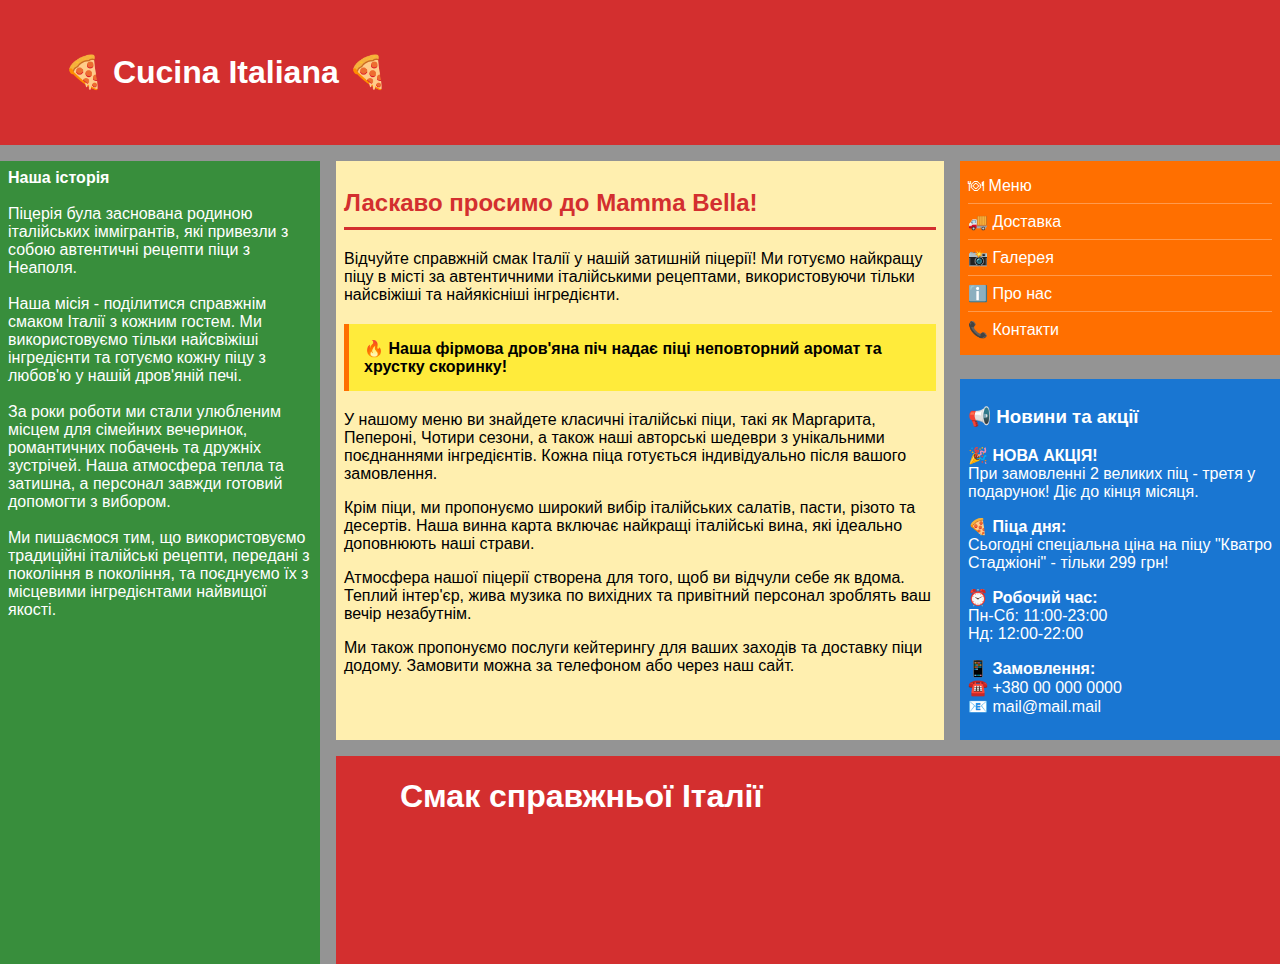
<file: 3/index.html>
<!DOCTYPE html>
<html lang="en">
<head>
    <meta charset="UTF-8">
    <meta name="viewport" content="width=device-width, initial-scale=1.0">
    <title>Document</title>
    <link rel="stylesheet" href="style.css">
</head>
<body>
    <div class="container">
        <header>
            <h1><a href="index.html" class="title">🍕 Cucina Italiana 🍕</a></h1>
        </header>

        <div class="left">
            <strong>Наша історія</strong>
            <br><br>
            Піцерія була заснована родиною італійських іммігрантів, які привезли з собою автентичні рецепти піци з Неаполя.
            <br><br>
            Наша місія - поділитися справжнім смаком Італії з кожним гостем. Ми використовуємо тільки найсвіжіші інгредієнти та готуємо кожну піцу з любов'ю у нашій дров'яній печі.
            <br><br>
            За роки роботи ми стали улюбленим місцем для сімейних вечеринок, романтичних побачень та дружніх зустрічей. Наша атмосфера тепла та затишна, а персонал завжди готовий допомогти з вибором.
            <br><br>
            Ми пишаємося тим, що використовуємо традиційні італійські рецепти, передані з покоління в покоління, та поєднуємо їх з місцевими інгредієнтами найвищої якості.
        </div>

        <div class="center">
            <h2>Ласкаво просимо до Mamma Bella!</h2>
            
            <p>Відчуйте справжній смак Італії у нашій затишній піцерії! Ми готуємо найкращу піцу в місті за автентичними італійськими рецептами, використовуючи тільки найсвіжіші та найякісніші інгредієнти.</p>
            
            <div class="highlight">
                🔥 Наша фірмова дров'яна піч надає піці неповторний аромат та хрустку скоринку!
            </div>
            
            <p>У нашому меню ви знайдете класичні італійські піци, такі як Маргарита, Пепероні, Чотири сезони, а також наші авторські шедеври з унікальними поєднаннями інгредієнтів. Кожна піца готується індивідуально після вашого замовлення.</p>
            
            <p>Крім піци, ми пропонуємо широкий вибір італійських салатів, пасти, різото та десертів. Наша винна карта включає найкращі італійські вина, які ідеально доповнюють наші страви.</p>
            
            <p>Атмосфера нашої піцерії створена для того, щоб ви відчули себе як вдома. Теплий інтер'єр, жива музика по вихідних та привітний персонал зроблять ваш вечір незабутнім.</p>
            
            <p>Ми також пропонуємо послуги кейтерингу для ваших заходів та доставку піци додому. Замовити можна за телефоном або через наш сайт.</p>
        </div>

        <div class="right">
            <div class="first">
                <a href="menu.html">🍽 Меню</a>
                <a href="delivery.html">🚚 Доставка</a>
                <a href="gallery.html">📸 Галерея</a>
                <a href="about.html">ℹ️ Про нас</a>
                <a href="contact.html">📞 Контакти</a>
            </div>
            <div class="second">
                <h3>📢 Новини та акції</h3>
                <p><strong>🎉 НОВА АКЦІЯ!</strong><br>
                При замовленні 2 великих піц - третя у подарунок! Діє до кінця місяця.</p>
                
                <p><strong>🍕 Піца дня:</strong><br>
                Сьогодні спеціальна ціна на піцу "Кватро Стаджіоні" - тільки 299 грн!</p>
                
                <p><strong>⏰ Робочий час:</strong><br>
                Пн-Сб: 11:00-23:00<br>
                Нд: 12:00-22:00</p>
                
                <p><strong>📱 Замовлення:</strong><br>
                ☎️ +380 00 000 0000<br>
                📧 mail@mail.mail</p>
            </div>
        </div>    
            
        <footer>
            <h1>Смак справжньої Італії</h1>
        </footer>
    </div>
</body>
</html>
</file>
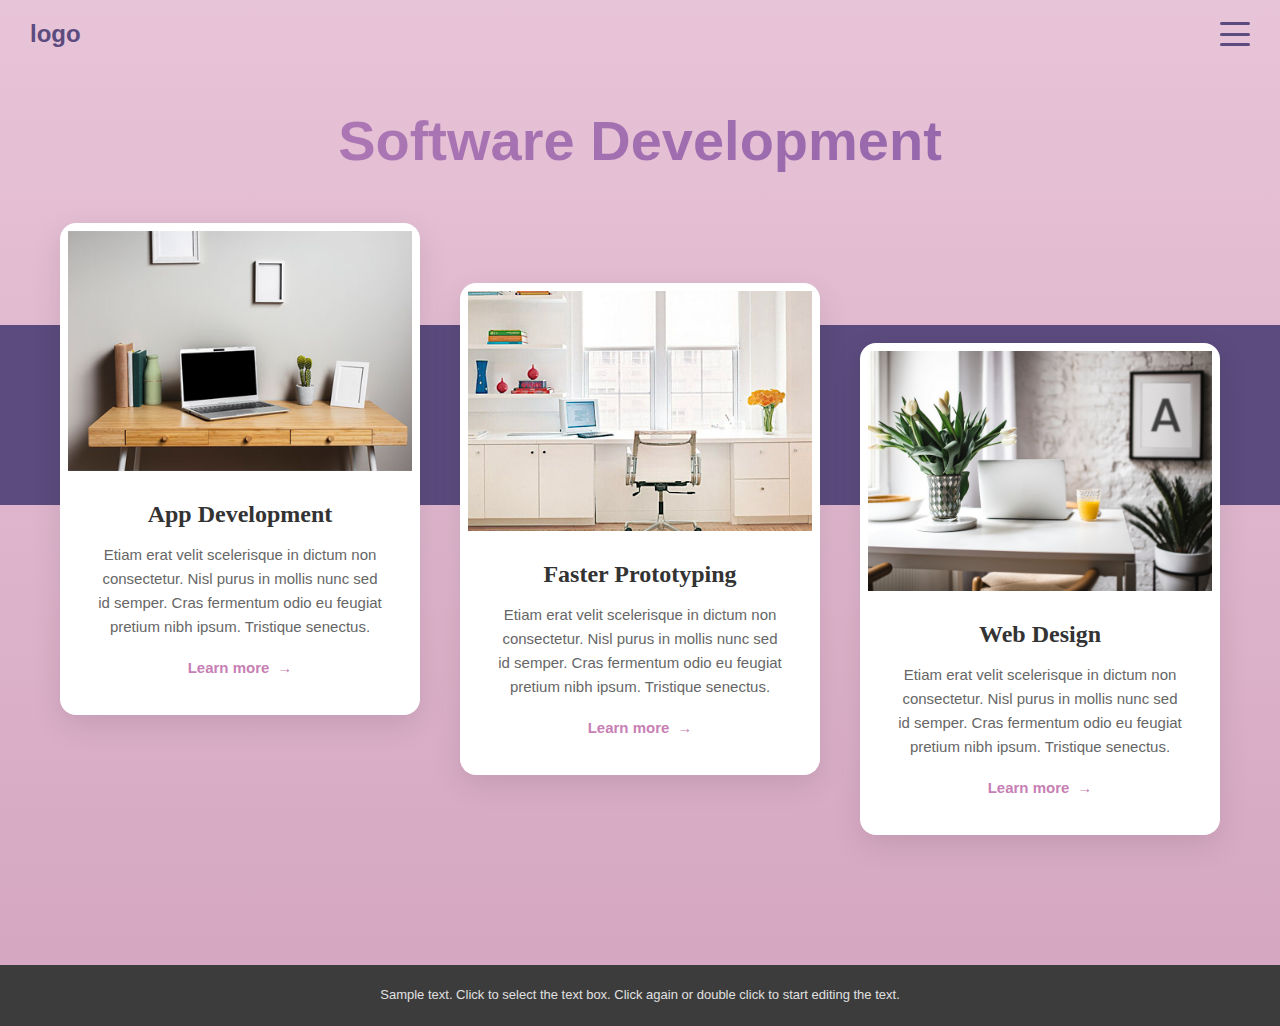
<file: 4/index.html>
<!DOCTYPE html>
<html lang="uk">
<head>
    <meta charset="UTF-8">
    <meta name="viewport" content="width=device-width, initial-scale=1.0">
    <title>Software Development</title>
    <link rel="stylesheet" href="assets/style/style.css">
</head>
<body>
    <header>
        <a href="#" class="logo">logo</a>
        <div class="burger-menu" role="button" aria-label="Menu">
            <span></span>
            <span></span>
            <span></span>
        </div>
    </header>

    <main>
        <section class="hero">
            <h1>Software Development</h1>
        </section>

        <div class="purple-stripe"></div>

        <section class="services">
            <article class="card">
                <div class="card-image app-dev"></div>
                <div class="card-content">
                    <h2 class="card-title">App Development</h2>
                    <p class="card-description">Etiam erat velit scelerisque in dictum non consectetur. Nisl purus in mollis nunc sed id semper. Cras fermentum odio eu feugiat pretium nibh ipsum. Tristique senectus.</p>
                    <a href="#" class="learn-more">Learn more</a>
                </div>
            </article>

            <article class="card">
                <div class="card-image prototyping"></div>
                <div class="card-content">
                    <h2 class="card-title">Faster Prototyping</h2>
                    <p class="card-description">Etiam erat velit scelerisque in dictum non consectetur. Nisl purus in mollis nunc sed id semper. Cras fermentum odio eu feugiat pretium nibh ipsum. Tristique senectus.</p>
                    <a href="#" class="learn-more">Learn more</a>
                </div>
            </article>

            <article class="card">
                <div class="card-image web-design"></div>
                <div class="card-content">
                    <h2 class="card-title">Web Design</h2>
                    <p class="card-description">Etiam erat velit scelerisque in dictum non consectetur. Nisl purus in mollis nunc sed id semper. Cras fermentum odio eu feugiat pretium nibh ipsum. Tristique senectus.</p>
                    <a href="#" class="learn-more">Learn more</a>
                </div>
            </article>
        </section>
    </main>

    <footer>
        Sample text. Click to select the text box. Click again or double click to start editing the text.
    </footer>
</body>
</html>
</file>
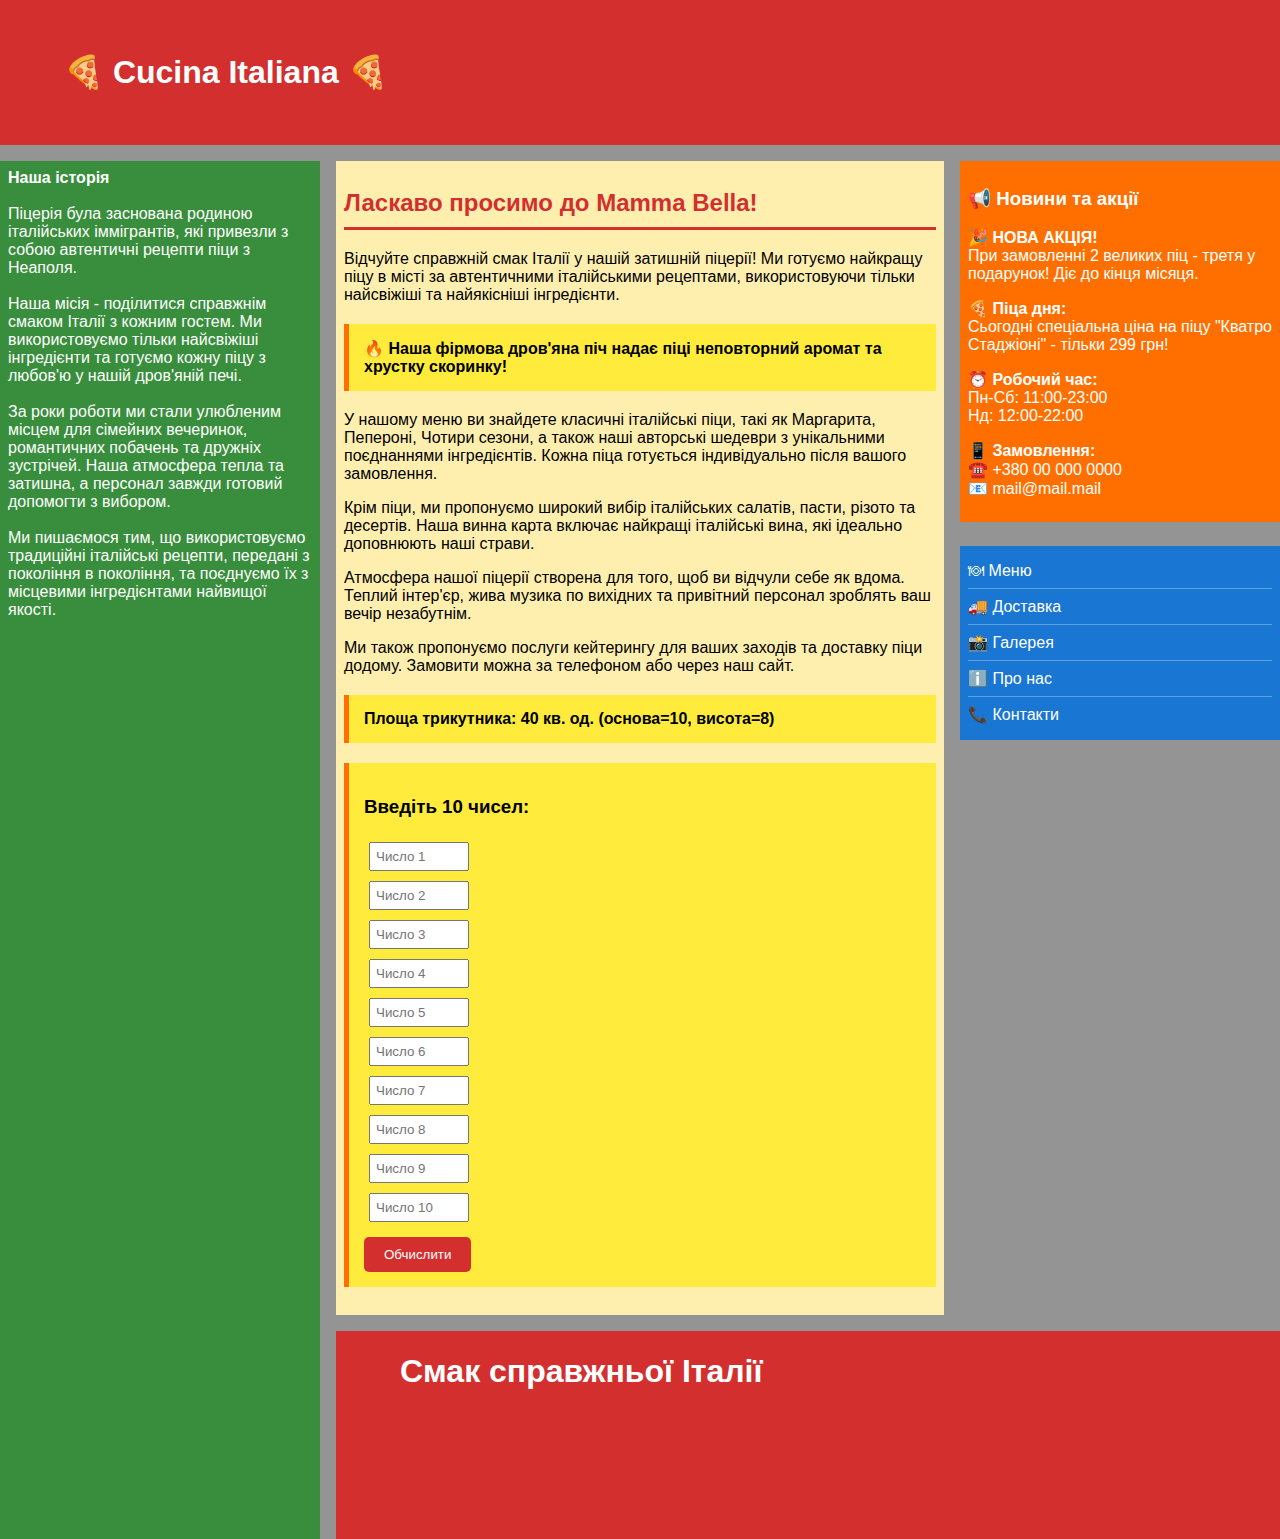
<file: 5/index.html>
<!DOCTYPE html>
<html lang="en">
<head>
    <meta charset="UTF-8">
    <meta name="viewport" content="width=device-width, initial-scale=1.0">
    <title>Document</title>
    <link rel="stylesheet" href="style.css">
</head>
<body>
    <div class="container">
        <header>
            <h1><a href="index.html" class="title">🍕 Cucina Italiana 🍕</a></h1>
        </header>

        <div class="left">
            <strong>Наша історія</strong>
            <br><br>
            Піцерія була заснована родиною італійських іммігрантів, які привезли з собою автентичні рецепти піци з Неаполя.
            <br><br>
            Наша місія - поділитися справжнім смаком Італії з кожним гостем. Ми використовуємо тільки найсвіжіші інгредієнти та готуємо кожну піцу з любов'ю у нашій дров'яній печі.
            <br><br>
            За роки роботи ми стали улюбленим місцем для сімейних вечеринок, романтичних побачень та дружніх зустрічей. Наша атмосфера тепла та затишна, а персонал завжди готовий допомогти з вибором.
            <br><br>
            Ми пишаємося тим, що використовуємо традиційні італійські рецепти, передані з покоління в покоління, та поєднуємо їх з місцевими інгредієнтами найвищої якості.
        </div>

        <div class="center">
            <h2>Ласкаво просимо до Mamma Bella!</h2>
            
            <p>Відчуйте справжній смак Італії у нашій затишній піцерії! Ми готуємо найкращу піцу в місті за автентичними італійськими рецептами, використовуючи тільки найсвіжіші та найякісніші інгредієнти.</p>
            
            <div class="highlight">
                🔥 Наша фірмова дров'яна піч надає піці неповторний аромат та хрустку скоринку!
            </div>
            
            <p>У нашому меню ви знайдете класичні італійські піци, такі як Маргарита, Пепероні, Чотири сезони, а також наші авторські шедеври з унікальними поєднаннями інгредієнтів. Кожна піца готується індивідуально після вашого замовлення.</p>
            
            <p>Крім піци, ми пропонуємо широкий вибір італійських салатів, пасти, різото та десертів. Наша винна карта включає найкращі італійські вина, які ідеально доповнюють наші страви.</p>
            
            <p>Атмосфера нашої піцерії створена для того, щоб ви відчули себе як вдома. Теплий інтер'єр, жива музика по вихідних та привітний персонал зроблять ваш вечір незабутнім.</p>
            
            <p>Ми також пропонуємо послуги кейтерингу для ваших заходів та доставку піци додому. Замовити можна за телефоном або через наш сайт.</p>
        </div>

        <div class="right">
            <div class="first">
                <a href="menu.html">🍽 Меню</a>
                <a href="delivery.html">🚚 Доставка</a>
                <a href="gallery.html">📸 Галерея</a>
                <a href="about.html">ℹ️ Про нас</a>
                <a href="contact.html">📞 Контакти</a>
            </div>
            <div class="second">
                <h3>📢 Новини та акції</h3>
                <p><strong>🎉 НОВА АКЦІЯ!</strong><br>
                При замовленні 2 великих піц - третя у подарунок! Діє до кінця місяця.</p>
                
                <p><strong>🍕 Піца дня:</strong><br>
                Сьогодні спеціальна ціна на піцу "Кватро Стаджіоні" - тільки 299 грн!</p>
                
                <p><strong>⏰ Робочий час:</strong><br>
                Пн-Сб: 11:00-23:00<br>
                Нд: 12:00-22:00</p>
                
                <p><strong>📱 Замовлення:</strong><br>
                ☎️ +380 00 000 0000<br>
                📧 mail@mail.mail</p>
            </div>
        </div>    
            
        <footer>
            <h1>Смак справжньої Італії</h1>
        </footer>
    </div>
    
    <script src="script.js"></script>
</body>
</html>
</file>
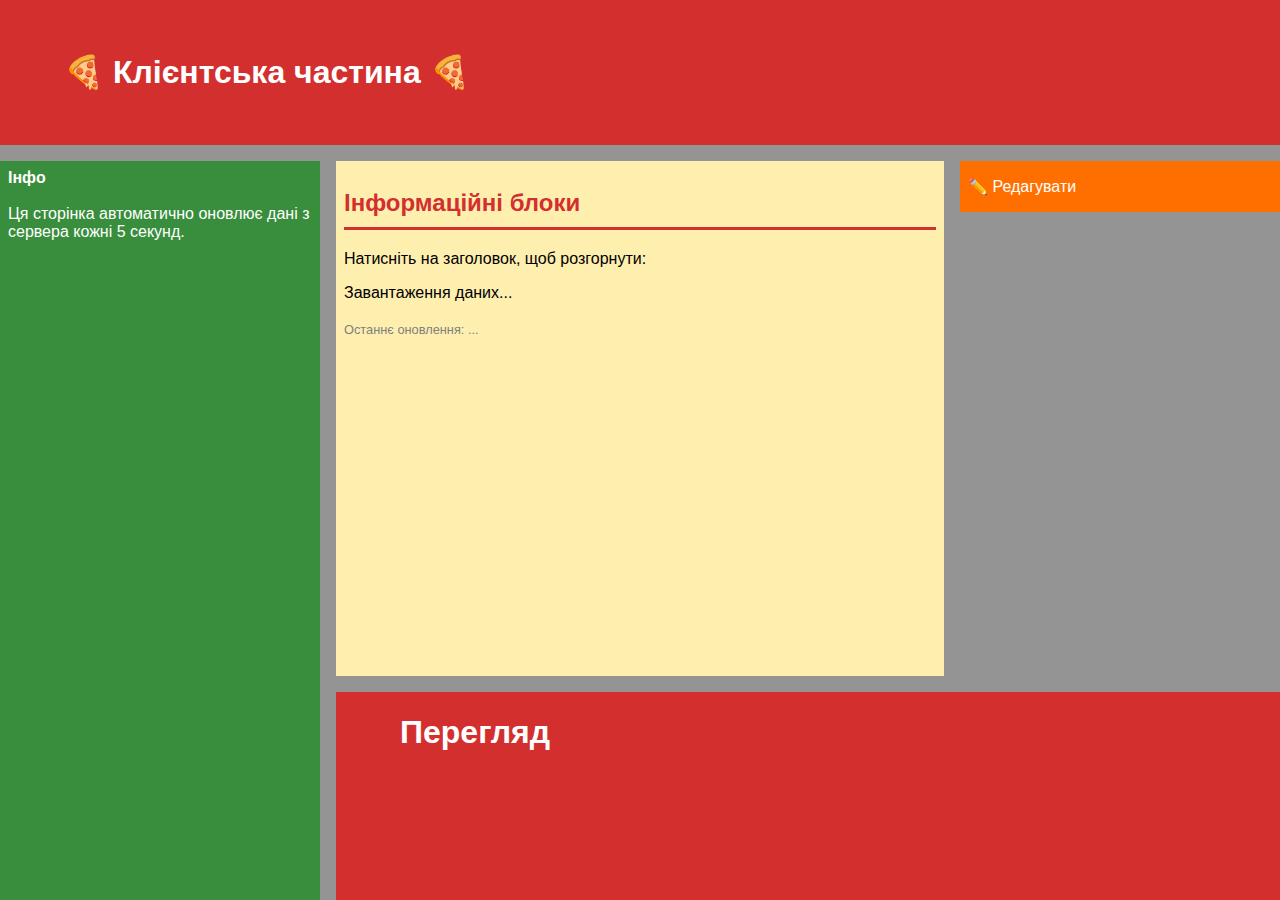
<file: 6/index.html>
<!DOCTYPE html>
<html lang="uk">
<head>
    <meta charset="UTF-8">
    <meta name="viewport" content="width=device-width, initial-scale=1.0">
    <title>Перегляд Collapse</title>
    <link rel="stylesheet" href="style.css">
</head>
<body>
    <div class="container">
        <header>
            <h1><a href="index.html" class="title">🍕 Клієнтська частина 🍕</a></h1>
        </header>

        <div class="left">
            <strong>Інфо</strong><br><br>
            Ця сторінка автоматично оновлює дані з сервера кожні 5 секунд.
        </div>

        <div class="center">
            <h2>Інформаційні блоки</h2>
            <p>Натисніть на заголовок, щоб розгорнути:</p>
            
            <div id="collapse-root" class="collapse-container">
                Завантаження даних...
            </div>
            
            <p style="font-size: 0.8em; color: gray; margin-top: 20px;">Останнє оновлення: <span id="last-update">...</span></p>
        </div>

        <div class="right">
            <div class="first">
                <a href="admin.html">✏️ Редагувати</a>
            </div>
        </div>    
            
        <footer>
            <h1>Перегляд</h1>
        </footer>
    </div>

    <script>
        let previousData = null;

        async function loadData() {
            try {
                const response = await fetch('api.php?t=' + new Date().getTime());
                const data = await response.json();

                if (JSON.stringify(data) !== JSON.stringify(previousData)) {
                    renderCollapse(data);
                    previousData = data;
                    
                    const time = new Date().toLocaleTimeString();
                    document.getElementById('last-update').innerText = time;
                }
            } catch (error) {
                console.error('Error loading data:', error);
            }
        }

        function renderCollapse(items) {
            const root = document.getElementById('collapse-root');
            root.innerHTML = '';

            if (items.length === 0) {
                root.innerHTML = '<p>Немає даних для відображення.</p>';
                return;
            }

            items.forEach((item, index) => {
                const itemDiv = document.createElement('div');
                itemDiv.className = 'collapse-item';

                const header = document.createElement('div');
                header.className = 'collapse-header';
                header.innerText = item.title;
                
                const content = document.createElement('div');
                content.className = 'collapse-content';
                content.innerHTML = `<p>${item.content}</p>`;

                header.addEventListener('click', () => {
                    itemDiv.classList.toggle('active');
                });

                itemDiv.appendChild(header);
                itemDiv.appendChild(content);
                root.appendChild(itemDiv);
            });
        }

        loadData();

        setInterval(loadData, 5000);
    </script>
</body>
</html>
</file>
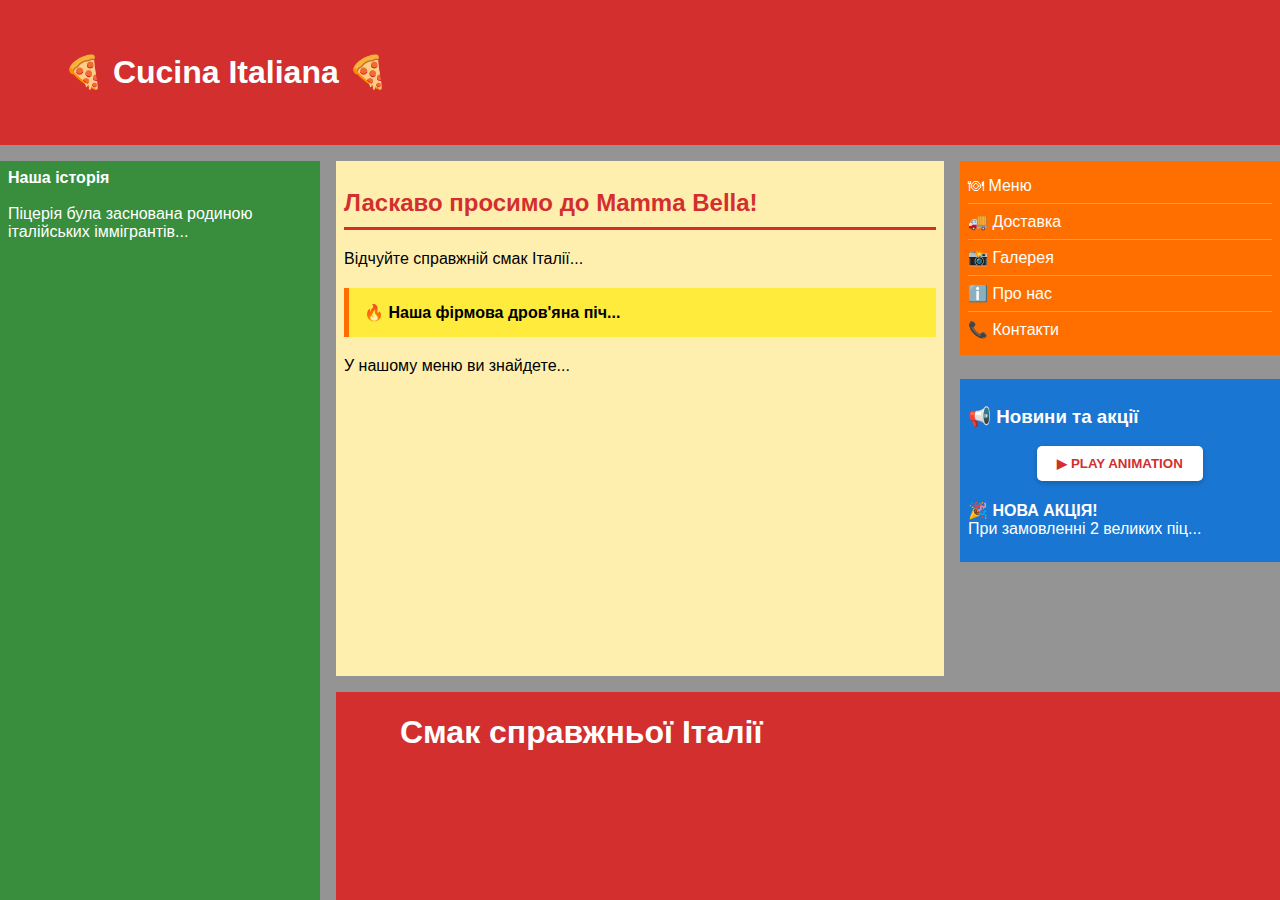
<file: 7/index.html>
<!DOCTYPE html>
<html lang="uk">
<head>
    <meta charset="UTF-8">
    <meta name="viewport" content="width=device-width, initial-scale=1.0">
    <title>Lab 7</title>
    <link rel="stylesheet" href="style.css">
</head>
<body>
    <div class="container">
        <header>
            <h1><a href="index.html" class="title">🍕 Cucina Italiana 🍕</a></h1>
        </header>

        <div class="left">
            <strong>Наша історія</strong>
            <br><br>
            Піцерія була заснована родиною італійських іммігрантів...
            </div>

        <div class="center">
            <h2>Ласкаво просимо до Mamma Bella!</h2>
            <p>Відчуйте справжній смак Італії...</p>
            <div class="highlight">
                🔥 Наша фірмова дров'яна піч...
            </div>
            <p>У нашому меню ви знайдете...</p>
        </div>

        <div class="right">
            <div class="first">
                <a href="menu.html">🍽 Меню</a>
                <a href="delivery.html">🚚 Доставка</a>
                <a href="gallery.html">📸 Галерея</a>
                <a href="about.html">ℹ️ Про нас</a>
                <a href="contact.html">📞 Контакти</a>
            </div>
            <div class="second" id="block3">
                <h3>📢 Новини та акції</h3>
                
                <div style="text-align: center; margin-bottom: 20px;">
                    <button id="playBtn" class="action-btn">▶ PLAY ANIMATION</button>
                </div>

                <div id="logsTableContainer"></div>

                <p><strong>🎉 НОВА АКЦІЯ!</strong><br>
                При замовленні 2 великих піц...</p>
            </div>
        </div>    
            
        <footer>
            <h1>Смак справжньої Італії</h1>
        </footer>
    </div>

    <div id="work" class="work-overlay" style="display: none;">
        <div id="anim" class="anim-box">
            </div>
        
        <div id="controls" class="controls-box">
            <div class="controls-left">
                <strong>Log:</strong>
                <div id="liveLog">Очікування старту...</div>
            </div>
            <div class="controls-right">
                <button id="controlBtn" class="action-btn">START</button>
                <button id="closeBtn" class="action-btn close-btn">CLOSE</button>
            </div>
        </div>
    </div>

    <script src="script.js"></script>
</body>
</html>
</file>
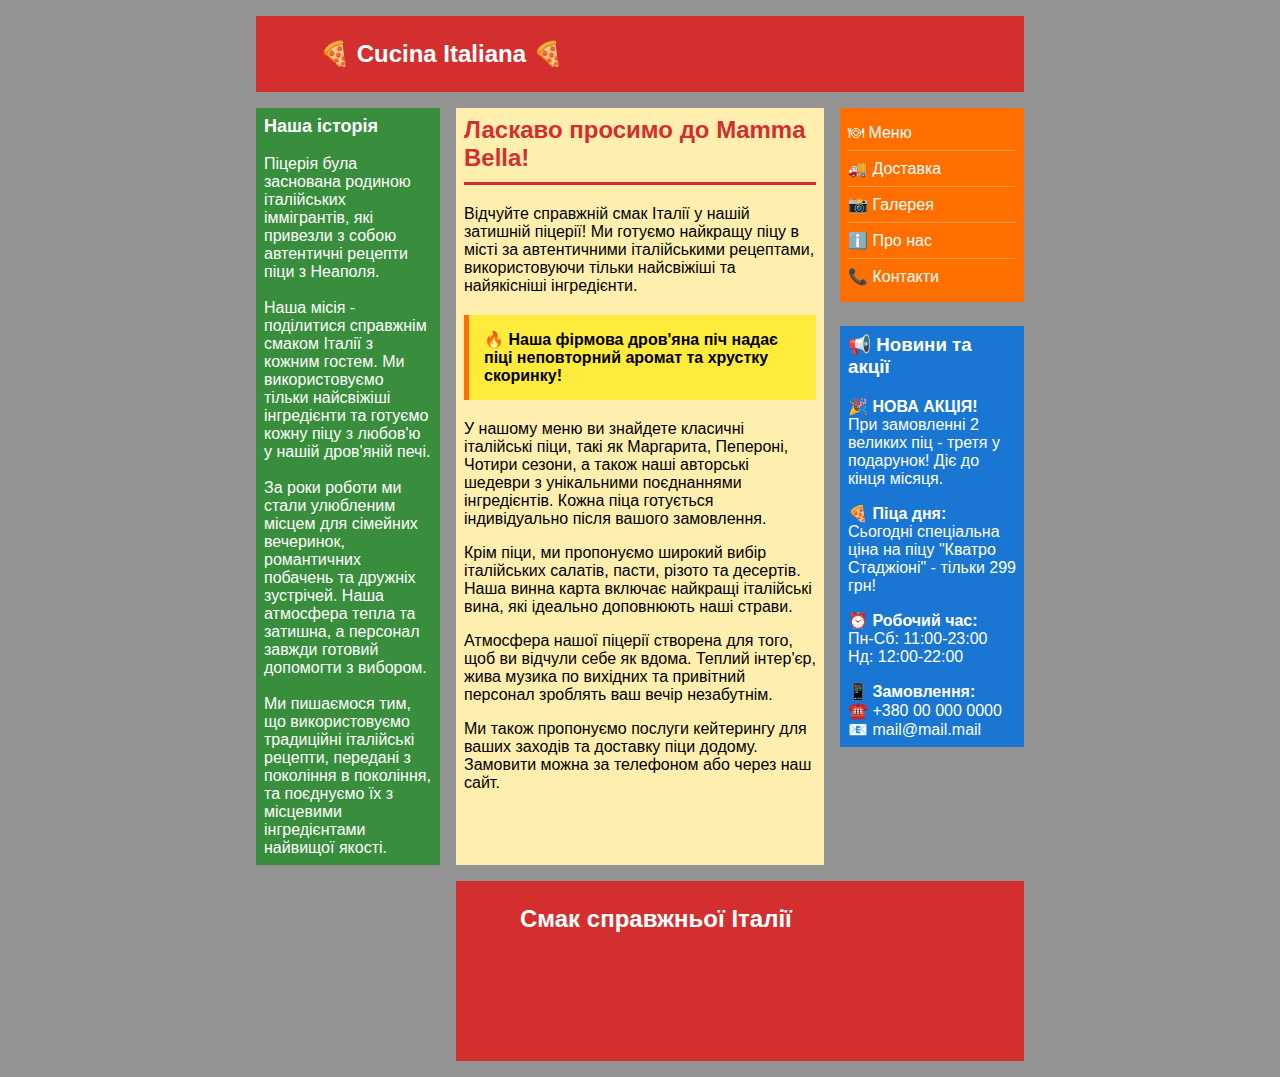
<file: 3/mail.html>
<!DOCTYPE html>
<html lang="uk">
<head>
    <meta charset="UTF-8">
    <meta name="viewport" content="width=device-width, initial-scale=1.0">
    <title>🍕 Cucina Italiana 🍕</title>
</head>
<body style="margin: 0; padding: 0; background-color: #949494; font-family: Arial, sans-serif;">
    <table width="100%" border="0" cellspacing="0" cellpadding="0" style="background-color: #949494;">
        <tr>
            <td align="center">
                <table width="800" border="0" cellspacing="16" cellpadding="0" style="max-width: 800px;">
                    <tr>
                        <td colspan="3" style="background-color: #d32f2f; padding: 24px 64px; color: #fff;">
                            <h1 style="margin: 0; font-size: 24px;"><a href="index.html" style="color: #fff; text-decoration: none;">🍕 Cucina Italiana 🍕</a></h1>
                        </td>
                    </tr>
                    
                    <tr>
                        <td width="25%" valign="top" style="background-color: #388e3c; color: #fff; padding: 8px;">
                            <strong style="font-size: 18px;">Наша історія</strong>
                            <br><br>
                            Піцерія була заснована родиною італійських іммігрантів, які привезли з собою автентичні рецепти піци з Неаполя.
                            <br><br>
                            Наша місія - поділитися справжнім смаком Італії з кожним гостем. Ми використовуємо тільки найсвіжіші інгредієнти та готуємо кожну піцу з любов'ю у нашій дров'яній печі.
                            <br><br>
                            За роки роботи ми стали улюбленим місцем для сімейних вечеринок, романтичних побачень та дружніх зустрічей. Наша атмосфера тепла та затишна, а персонал завжди готовий допомогти з вибором.
                            <br><br>
                            Ми пишаємося тим, що використовуємо традиційні італійські рецепти, передані з покоління в покоління, та поєднуємо їх з місцевими інгредієнтами найвищої якості.
                        </td>

                        <td width="50%" valign="top" style="background-color: #ffefaf; color: #000; padding: 8px;">
                            <h2 style="color: #d32f2f; border-bottom: 3px solid #d32f2f; padding-bottom: 10px; margin-top: 0;">Ласкаво просимо до Mamma Bella!</h2>
                            
                            <p>Відчуйте справжній смак Італії у нашій затишній піцерії! Ми готуємо найкращу піцу в місті за автентичними італійськими рецептами, використовуючи тільки найсвіжіші та найякісніші інгредієнти.</p>
                            
                            <div style="background-color: #ffeb3b; padding: 15px; margin: 20px 0; border-left: 5px solid #ff6f00; font-weight: bold;">
                                🔥 Наша фірмова дров'яна піч надає піці неповторний аромат та хрустку скоринку!
                            </div>
                            
                            <p>У нашому меню ви знайдете класичні італійські піци, такі як Маргарита, Пепероні, Чотири сезони, а також наші авторські шедеври з унікальними поєднаннями інгредієнтів. Кожна піца готується індивідуально після вашого замовлення.</p>
                            
                            <p>Крім піци, ми пропонуємо широкий вибір італійських салатів, пасти, різото та десертів. Наша винна карта включає найкращі італійські вина, які ідеально доповнюють наші страви.</p>
                            
                            <p>Атмосфера нашої піцерії створена для того, щоб ви відчули себе як вдома. Теплий інтер'єр, жива музика по вихідних та привітний персонал зроблять ваш вечір незабутнім.</p>
                            
                            <p>Ми також пропонуємо послуги кейтерингу для ваших заходів та доставку піци додому. Замовити можна за телефоном або через наш сайт.</p>
                        </td>

                        <td width="25%" valign="top">
                             <table width="100%" border="0" cellspacing="0" cellpadding="0">
                                 <tr>
                                     <td style="background-color: #ff6f00; padding: 8px; color: #fff;">
                                        <a href="menu.html" style="color: #fff; text-decoration: none; display: block; padding: 8px 0; border-bottom: 1px solid rgba(255,255,255,0.3);">🍽 Меню</a>
                                        <a href="delivery.html" style="color: #fff; text-decoration: none; display: block; padding: 8px 0; border-bottom: 1px solid rgba(255,255,255,0.3);">🚚 Доставка</a>
                                        <a href="gallery.html" style="color: #fff; text-decoration: none; display: block; padding: 8px 0; border-bottom: 1px solid rgba(255,255,255,0.3);">📸 Галерея</a>
                                        <a href="about.html" style="color: #fff; text-decoration: none; display: block; padding: 8px 0; border-bottom: 1px solid rgba(255,255,255,0.3);">ℹ️ Про нас</a>
                                        <a href="contact.html" style="color: #fff; text-decoration: none; display: block; padding: 8px 0;">📞 Контакти</a>
                                     </td>
                                 </tr>
                                 <tr><td height="24"></td></tr>
                                 <tr>
                                     <td style="background-color: #1976d2; padding: 8px; color: #fff;">
                                        <h3 style="margin-top:0;">📢 Новини та акції</h3>
                                        <p><strong>🎉 НОВА АКЦІЯ!</strong><br>
                                        При замовленні 2 великих піц - третя у подарунок! Діє до кінця місяця.</p>
                                        
                                        <p><strong>🍕 Піца дня:</strong><br>
                                        Сьогодні спеціальна ціна на піцу "Кватро Стаджіоні" - тільки 299 грн!</p>
                                        
                                        <p><strong>⏰ Робочий час:</strong><br>
                                        Пн-Сб: 11:00-23:00<br>
                                        Нд: 12:00-22:00</p>
                                        
                                        <p style="margin-bottom:0;"><strong>📱 Замовлення:</strong><br>
                                        ☎️ +380 00 000 0000<br>
                                        📧 mail@mail.mail</p>
                                     </td>
                                 </tr>
                             </table>
                        </td>
                    </tr>
                    
                    <tr>
                         <td></td>
                        <td colspan="2" style="background-color: #d32f2f; padding: 24px 64px 128px 64px; color: #fff;">
                            <h1 style="margin: 0; font-size: 24px;">Смак справжньої Італії</h1>
                        </td>
                    </tr>
                </table>
            </td>
        </tr>
    </table>
</body>
</html>
</file>
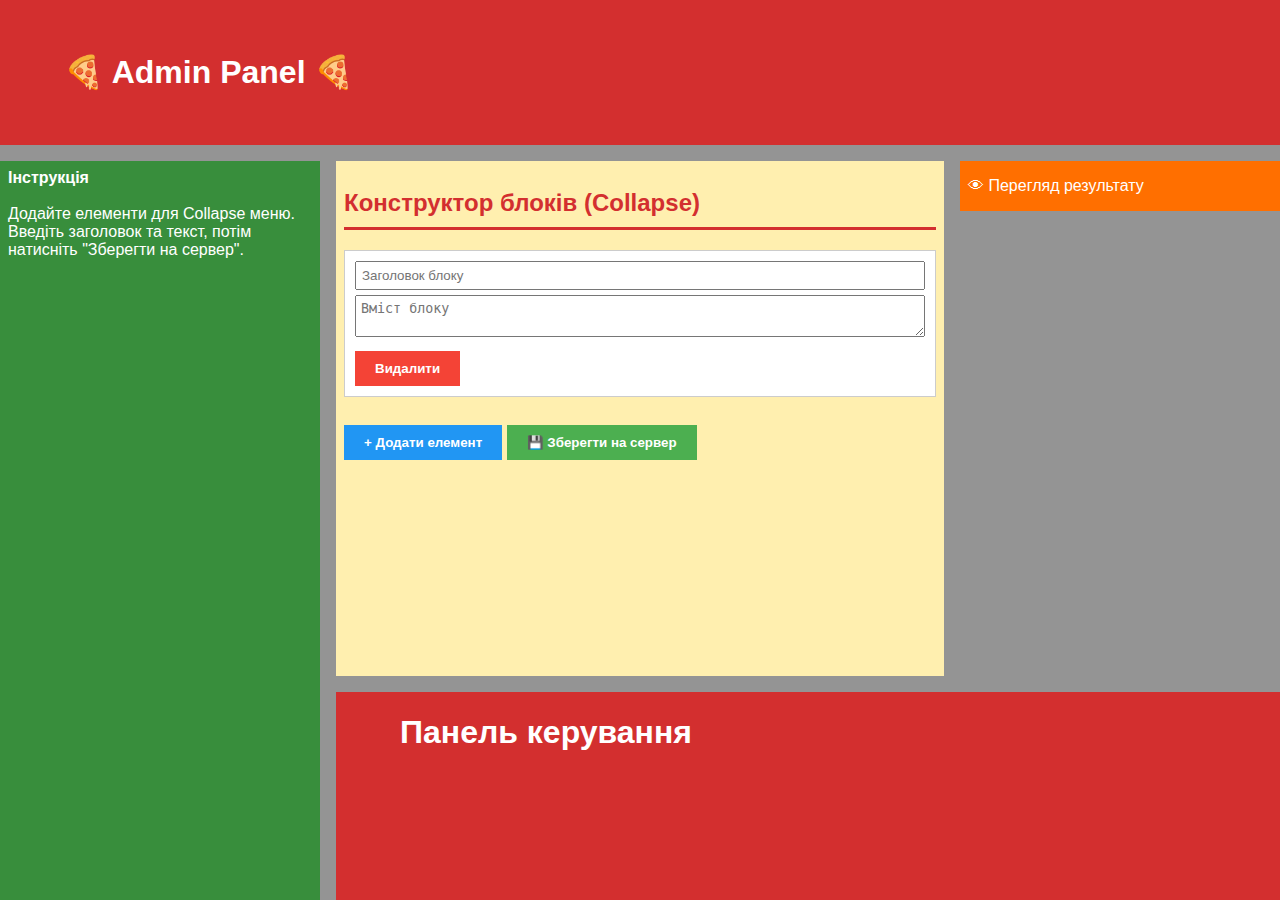
<file: 6/admin.html>
<!DOCTYPE html>
<html lang="uk">
<head>
    <meta charset="UTF-8">
    <meta name="viewport" content="width=device-width, initial-scale=1.0">
    <title>Створення Collapse</title>
    <link rel="stylesheet" href="style.css">
</head>
<body>
    <div class="container">
        <header>
            <h1><a href="index.html" class="title">🍕 Admin Panel 🍕</a></h1>
        </header>

        <div class="left">
            <strong>Інструкція</strong><br><br>
            Додайте елементи для Collapse меню. Введіть заголовок та текст, потім натисніть "Зберегти на сервер".
        </div>

        <div class="center">
            <h2>Конструктор блоків (Collapse)</h2>
            
            <div id="form-container" class="admin-controls">
                </div>

            <br>
            <button class="btn btn-add" onclick="addItem()">+ Додати елемент</button>
            <button class="btn btn-save" onclick="saveData()">💾 Зберегти на сервер</button>
            <p id="status-msg"></p>
        </div>

        <div class="right">
            <div class="first">
                <a href="index.html">👁 Перегляд результату</a>
            </div>
        </div>    
            
        <footer>
            <h1>Панель керування</h1>
        </footer>
    </div>

    <script>
        function addItem(title = '', content = '') {
            const container = document.getElementById('form-container');
            const div = document.createElement('div');
            div.className = 'input-group';
            div.innerHTML = `
                <input type="text" placeholder="Заголовок блоку" class="item-title" value="${title}">
                <textarea placeholder="Вміст блоку" class="item-content">${content}</textarea>
                <button class="btn btn-del" onclick="this.parentElement.remove()">Видалити</button>
            `;
            container.appendChild(div);
        }

        async function saveData() {
            const titles = document.querySelectorAll('.item-title');
            const contents = document.querySelectorAll('.item-content');
            const data = [];

            titles.forEach((input, index) => {
                if(input.value.trim() !== "") {
                    data.push({
                        title: input.value,
                        content: contents[index].value
                    });
                }
            });

            try {
                const response = await fetch('api.php', {
                    method: 'POST',
                    headers: { 'Content-Type': 'application/json' },
                    body: JSON.stringify(data)
                });
                const result = await response.json();
                
                const status = document.getElementById('status-msg');
                if(result.status === 'success') {
                    status.style.color = 'green';
                    status.innerText = 'Дані успішно збережено!';
                } else {
                    status.style.color = 'red';
                    status.innerText = 'Помилка збереження.';
                }
            } catch (error) {
                console.error('Error:', error);
            }
        }

        addItem();
    </script>
</body>
</html>
</file>
<file: 3/style.css>
* {
    box-sizing: border-box;
    overflow-wrap: break-word;
}
body {
    margin: 0;
    color: #fff;
    font-family: 'Arial', sans-serif;
    background: #949494;
}
.container {
    display: grid;
    grid-template-areas:
        "header  header   header"
        "left    center   right"
        "left    center   right"
        "left    footer   footer";
    grid-template-columns: 25% 1fr 25%;
    grid-template-rows: auto 1fr auto auto;
    gap: 16px;
    min-height: 100vh;
}
header {
    grid-area: header;
    padding: 24px 64px;
    background-color: #d32f2f;
    color: #fff;
}
.left, .center, .right .first, .right .second {
    padding: 8px;
}
.left {
    grid-area: left;
    background-color: #388e3c;
}
.center {
    grid-area: center;
    background: #ffefaf;
    color: #000;
}
.center h2 {
    color: #d32f2f;
    border-bottom: 3px solid #d32f2f;
    padding-bottom: 10px;
}
.highlight {
    background-color: #ffeb3b;
    padding: 15px;
    margin: 20px 0;
    border-left: 5px solid #ff6f00;
    font-weight: bold;
}
.right {
    grid-area: right;
    padding-top: 0;
}
.right .first {
    background-color: #ff6f00;
    margin-bottom: 24px;
}
.right .second {
    background-color: #1976d2;
}
footer {
    grid-area: footer;
    padding: 24px 64px;
    padding-top: 0;
    padding-bottom: 128px;
    background-color: #d32f2f;
}
a {
    color: #fff;
    text-decoration: none;
    display: block;
    padding: 8px 0;
    border-bottom: 1px solid rgba(255,255,255,0.3);
    transition: background-color 0.3s;
}
a:last-child{
    border-bottom: none;
}
a:hover {
    background-color: rgba(255,255,255,0.2);
    padding-left: 10px;
}
a.title{
    padding-left: 0;
    background-color: #ffffff00;
}

.menu-item {
    background-color: #fff;
    margin: 15px 0;
    padding: 15px;
    border-radius: 8px;
    border-left: 4px solid #d32f2f;
}
.menu-item h4 {
    margin: 0 0 8px 0;
    color: #d32f2f;
}
.menu-item .price {
    float: right;
    font-weight: bold;
    color: #ff6f00;
}
.menu-item .ingredients {
    color: #6e6e6e;
    margin-bottom: 5px;
}

.menu-item img {
    width: 100%;
} 


@media (max-width: 768px) {
    .container {
        grid-template-columns: 1fr;
        grid-template-areas:
          "header"
          "center"
          "left"
          "right"
          "footer";
        gap: 10px;
    }

    header, footer {
        padding-left: 24px;
        padding-right: 24px;
    }

    .right {
        padding-top: 8px;
    }

    .right .first {
        margin-bottom: 10px;
    }

    header h1, footer h1 {
        font-size: 1.8em;
    }
}
</file>
<file: 4/assets/style/style.css>
* {
    margin: 0;
    padding: 0;
    box-sizing: border-box;
}
body {
    font-family: 'Segoe UI', Tahoma, Geneva, Verdana, sans-serif;
    background: linear-gradient(180deg, #E8C4D8 0%, #D4A5C0 100%);
    min-height: 100vh;
    color: #333;
}
header {
    display: flex;
    justify-content: space-between;
    align-items: center;
    padding: 20px 30px;
    position: relative;
    z-index: 100;
}
.logo {
    font-size: 24px;
    font-weight: 600;
    color: #5B4B7E;
    text-decoration: none;
    transition: opacity 0.3s;
}
.logo:hover {
    opacity: 0.7;
}
.burger-menu {
    width: 30px;
    height: 24px;
    display: flex;
    flex-direction: column;
    justify-content: space-between;
    cursor: pointer;
    transition: transform 0.3s;
}
.burger-menu:hover {
    transform: scale(1.1);
}
.burger-menu span {
    width: 100%;
    height: 3px;
    background-color: #5B4B7E;
    border-radius: 2px;
    transition: all 0.3s;
}
.burger-menu:hover span {
    background-color: #7B6B9E;
}
.hero {
    text-align: center;
    padding: 40px 20px;
    margin-bottom: 130px;
}
.hero h1 {
    font-size: clamp(32px, 6vw, 56px);
    font-weight: 700;
    background: linear-gradient(135deg, #B87FB8 0%, #8B5FA8 100%);
    -webkit-background-clip: text;
    -webkit-text-fill-color: transparent;
    background-clip: text;
    margin-bottom: 20px;
}
.purple-stripe {
    background-color: #5B4B7E;
    height: 120px;
    width: 100%;
    margin-top: -60px;
    z-index: 1;
    position: absolute;
    top: 415px;
}
.services {
    max-width: 1200px;
    margin: -60px auto 0;
    padding: 0 20px 60px;
    position: relative;
    z-index: 10;
}
.card {
    background: white;
    border-radius: 16px;
    overflow: hidden;
    box-shadow: 0 10px 30px rgba(0, 0, 0, 0.1);
    margin-bottom: 30px;
    transition: all 0.3s ease;
    padding: 8px;
}
.card:hover {
    transform: translateY(-5px);
    box-shadow: 0 15px 40px rgba(0, 0, 0, 0.15);
}
.card-image {
    width: 100%;
    height: 200px;
    background-size: cover;
    background-position: center;
    background-color: #f0f0f0;
}
.card-image.app-dev {
    background-image: url('../img/1.jpg');
}
.card-image.prototyping {
    background-image: url('../img/2.jpg');
}
.card-image.web-design {
    background-image: url('../img/3.jpg');
}
.card-content {
    padding: 30px;
    text-align: center;
}
.card-title {
    font-size: 24px;
    font-weight: 600;
    color: #333;
    margin-bottom: 15px;
    font-family: Georgia, serif;
}
.card-description {
    font-size: 15px;
    line-height: 1.6;
    color: #666;
    margin-bottom: 20px;
}
.learn-more {
    display: inline-flex;
    align-items: center;
    gap: 8px;
    color: #C87FB5;
    text-decoration: none;
    font-weight: 600;
    font-size: 15px;
    transition: all 0.3s;
    position: relative;
}
.learn-more::after {
    content: '→';
    transition: transform 0.3s;
}
.learn-more:hover {
    color: #B06FA0;
    text-decoration: underline;
}
.learn-more:hover::after {
    transform: translateX(5px);
}
footer {
    background-color: #3C3C3C;
    color: #E0E0E0;
    text-align: center;
    padding: 20px;
    font-size: 13px;
    line-height: 1.6;
}

@media (min-width: 768px) {
    .services {
        display: grid;
        grid-template-columns: repeat(3, 1fr);
        gap: 40px;
        margin-top: -100px;
        padding-bottom: 100px;
        padding-bottom: 250px;
    }
    .card {
        margin-bottom: 0;
    }
    .card:nth-child(1) {
        transform: translateY(0);
    }
    .card:nth-child(2) {
        transform: translateY(60px);
    }
    .card:nth-child(3) {
        transform: translateY(120px);
    }
    .card:hover:nth-child(1) {
        transform: translateY(-5px);
    }
    .card:hover:nth-child(2) {
        transform: translateY(55px);
    }
    .card:hover:nth-child(3) {
        transform: translateY(115px);
    }
}
@media (min-width: 1024px) {
    .purple-stripe {
        height: 180px;
        margin-top: -90px;
    }
    .services {
        margin-top: -140px;
    }
    .card-image {
        height: 240px;
    }
}
</file>
<file: 5/style.css>
* {
    box-sizing: border-box;
    overflow-wrap: break-word;
}
body {
    margin: 0;
    color: #fff;
    font-family: 'Arial', sans-serif;
    background: #949494;
}
.container {
    display: grid;
    grid-template-areas:
        "header  header   header"
        "left    center   right"
        "left    center   right"
        "left    footer   footer";
    grid-template-columns: 25% 1fr 25%;
    grid-template-rows: auto 1fr auto auto;
    gap: 16px;
    min-height: 100vh;
}
header {
    grid-area: header;
    padding: 24px 64px;
    background-color: #d32f2f;
    color: #fff;
}
.left, .center, .right .first, .right .second {
    padding: 8px;
}
.left {
    grid-area: left;
    background-color: #388e3c;
}
.center {
    grid-area: center;
    background: #ffefaf;
    color: #000;
}
.center h2 {
    color: #d32f2f;
    border-bottom: 3px solid #d32f2f;
    padding-bottom: 10px;
}
.highlight {
    background-color: #ffeb3b;
    padding: 15px;
    margin: 20px 0;
    border-left: 5px solid #ff6f00;
    font-weight: bold;
}
.right {
    grid-area: right;
    padding-top: 0;
}
.right .first {
    background-color: #ff6f00;
    margin-bottom: 24px;
}
.right .second {
    background-color: #1976d2;
}
footer {
    grid-area: footer;
    padding: 24px 64px;
    padding-top: 0;
    padding-bottom: 128px;
    background-color: #d32f2f;
}
a {
    color: #fff;
    text-decoration: none;
    display: block;
    padding: 8px 0;
    border-bottom: 1px solid rgba(255,255,255,0.3);
    transition: background-color 0.3s;
}
a:last-child{
    border-bottom: none;
}
a:hover {
    background-color: rgba(255,255,255,0.2);
    padding-left: 10px;
}
a.title{
    padding-left: 0;
    background-color: #ffffff00;
}

.menu-item {
    background-color: #fff;
    margin: 15px 0;
    padding: 15px;
    border-radius: 8px;
    border-left: 4px solid #d32f2f;
}
.menu-item h4 {
    margin: 0 0 8px 0;
    color: #d32f2f;
}
.menu-item .price {
    float: right;
    font-weight: bold;
    color: #ff6f00;
}
.menu-item .ingredients {
    color: #6e6e6e;
    margin-bottom: 5px;
}

.menu-item img {
    width: 100%;
} 


@media (max-width: 768px) {
    .container {
        grid-template-columns: 1fr;
        grid-template-areas:
          "header"
          "center"
          "left"
          "right"
          "footer";
        gap: 10px;
    }

    header, footer {
        padding-left: 24px;
        padding-right: 24px;
    }

    .right {
        padding-top: 8px;
    }

    .right .first {
        margin-bottom: 10px;
    }

    header h1, footer h1 {
        font-size: 1.8em;
    }
}
</file>
<file: 6/style.css>
* {
    box-sizing: border-box;
    overflow-wrap: break-word;
}
body {
    margin: 0;
    color: #fff;
    font-family: 'Arial', sans-serif;
    background: #949494;
}
.container {
    display: grid;
    grid-template-areas:
        "header  header   header"
        "left    center   right"
        "left    center   right"
        "left    footer   footer";
    grid-template-columns: 25% 1fr 25%;
    grid-template-rows: auto 1fr auto auto;
    gap: 16px;
    min-height: 100vh;
}
header {
    grid-area: header;
    padding: 24px 64px;
    background-color: #d32f2f;
    color: #fff;
}
.left, .center, .right .first, .right .second {
    padding: 8px;
}
.left {
    grid-area: left;
    background-color: #388e3c;
}
.center {
    grid-area: center;
    background: #ffefaf;
    color: #000;
}
.center h2 {
    color: #d32f2f;
    border-bottom: 3px solid #d32f2f;
    padding-bottom: 10px;
}
.highlight {
    background-color: #ffeb3b;
    padding: 15px;
    margin: 20px 0;
    border-left: 5px solid #ff6f00;
    font-weight: bold;
}
.right {
    grid-area: right;
    padding-top: 0;
}
.right .first {
    background-color: #ff6f00;
    margin-bottom: 24px;
}
.right .second {
    background-color: #1976d2;
}
footer {
    grid-area: footer;
    padding: 24px 64px;
    padding-top: 0;
    padding-bottom: 128px;
    background-color: #d32f2f;
}
a {
    color: #fff;
    text-decoration: none;
    display: block;
    padding: 8px 0;
    border-bottom: 1px solid rgba(255,255,255,0.3);
    transition: background-color 0.3s;
}
a:last-child{
    border-bottom: none;
}
a:hover {
    background-color: rgba(255,255,255,0.2);
    padding-left: 10px;
}
a.title{
    padding-left: 0;
    background-color: #ffffff00;
}

.menu-item {
    background-color: #fff;
    margin: 15px 0;
    padding: 15px;
    border-radius: 8px;
    border-left: 4px solid #d32f2f;
}
.menu-item h4 {
    margin: 0 0 8px 0;
    color: #d32f2f;
}
.menu-item .price {
    float: right;
    font-weight: bold;
    color: #ff6f00;
}
.menu-item .ingredients {
    color: #6e6e6e;
    margin-bottom: 5px;
}

.menu-item img {
    width: 100%;
} 


@media (max-width: 768px) {
    .container {
        grid-template-columns: 1fr;
        grid-template-areas:
          "header"
          "center"
          "left"
          "right"
          "footer";
        gap: 10px;
    }

    header, footer {
        padding-left: 24px;
        padding-right: 24px;
    }

    .right {
        padding-top: 8px;
    }

    .right .first {
        margin-bottom: 10px;
    }

    header h1, footer h1 {
        font-size: 1.8em;
    }
}



.admin-controls {
    display: flex;
    flex-direction: column;
    gap: 10px;
}
.input-group {
    background: #fff;
    padding: 10px;
    border: 1px solid #ccc;
    margin-bottom: 10px;
}
.input-group input, .input-group textarea {
    width: 100%;
    margin-bottom: 5px;
    padding: 5px;
}
.btn {
    padding: 10px 20px;
    cursor: pointer;
    border: none;
    color: white;
    font-weight: bold;
}
.btn-add { background-color: #2196F3; }
.btn-save { background-color: #4CAF50; }
.btn-del { background-color: #f44336; margin-top: 5px; }

.collapse-container {
    display: flex;
    flex-direction: column;
    gap: 5px;
}
.collapse-item {
    border: 1px solid #ccc;
    background: #fff;
}
.collapse-header {
    background-color: #eee;
    padding: 15px;
    cursor: pointer;
    font-weight: bold;
    display: flex;
    justify-content: space-between;
    align-items: center;
    transition: background-color 0.3s;
}
.collapse-header:hover {
    background-color: #ddd;
}
.collapse-header::after {
    content: '+';
    font-size: 1.2em;
}
.collapse-item.active .collapse-header::after {
    content: '-';
}
.collapse-content {
    max-height: 0;
    overflow: hidden;
    transition: max-height 0.3s ease-out;
    padding: 0 15px;
    background-color: #fafafa;
}
.collapse-item.active .collapse-content {
    max-height: 500px;
    padding: 15px;
    border-top: 1px solid #ddd;
}
</file>
<file: 7/style.css>
* {
    box-sizing: border-box;
    overflow-wrap: break-word;
}
body {
    margin: 0;
    color: #fff;
    font-family: 'Arial', sans-serif;
    background: #949494;
}
.container {
    display: grid;
    grid-template-areas:
        "header  header   header"
        "left    center   right"
        "left    center   right"
        "left    footer   footer";
    grid-template-columns: 25% 1fr 25%;
    grid-template-rows: auto 1fr auto auto;
    gap: 16px;
    min-height: 100vh;
}
header {
    grid-area: header;
    padding: 24px 64px;
    background-color: #d32f2f;
    color: #fff;
}
.left, .center, .right .first, .right .second {
    padding: 8px;
}
.left {
    grid-area: left;
    background-color: #388e3c;
}
.center {
    grid-area: center;
    background: #ffefaf;
    color: #000;
}
.center h2 {
    color: #d32f2f;
    border-bottom: 3px solid #d32f2f;
    padding-bottom: 10px;
}
.highlight {
    background-color: #ffeb3b;
    padding: 15px;
    margin: 20px 0;
    border-left: 5px solid #ff6f00;
    font-weight: bold;
}
.right {
    grid-area: right;
    padding-top: 0;
}
.right .first {
    background-color: #ff6f00;
    margin-bottom: 24px;
}
.right .second {
    background-color: #1976d2;
}
footer {
    grid-area: footer;
    padding: 24px 64px;
    padding-top: 0;
    padding-bottom: 128px;
    background-color: #d32f2f;
}
a {
    color: #fff;
    text-decoration: none;
    display: block;
    padding: 8px 0;
    border-bottom: 1px solid rgba(255,255,255,0.3);
    transition: background-color 0.3s;
}
a:last-child{
    border-bottom: none;
}
a:hover {
    background-color: rgba(255,255,255,0.2);
    padding-left: 10px;
}
a.title{
    padding-left: 0;
    background-color: #ffffff00;
}

.menu-item {
    background-color: #fff;
    margin: 15px 0;
    padding: 15px;
    border-radius: 8px;
    border-left: 4px solid #d32f2f;
}
.menu-item h4 {
    margin: 0 0 8px 0;
    color: #d32f2f;
}
.menu-item .price {
    float: right;
    font-weight: bold;
    color: #ff6f00;
}
.menu-item .ingredients {
    color: #6e6e6e;
    margin-bottom: 5px;
}

.menu-item img {
    width: 100%;
} 


@media (max-width: 768px) {
    .container {
        grid-template-columns: 1fr;
        grid-template-areas:
          "header"
          "center"
          "left"
          "right"
          "footer";
        gap: 10px;
    }

    header, footer {
        padding-left: 24px;
        padding-right: 24px;
    }

    .right {
        padding-top: 8px;
    }

    .right .first {
        margin-bottom: 10px;
    }

    header h1, footer h1 {
        font-size: 1.8em;
    }
}

.action-btn {
    padding: 10px 20px;
    cursor: pointer;
    font-weight: bold;
    border: none;
    border-radius: 5px;
    background-color: #fff;
    color: #d32f2f;
    box-shadow: 0 2px 5px rgba(0,0,0,0.2);
    transition: 0.2s;
}
.action-btn:hover {
    background-color: #f0f0f0;
}
.close-btn {
    background-color: #d32f2f;
    color: white;
    border: 1px solid white;
}

.work-overlay {
    position: fixed;
    top: 10vh; 
    left: 10vw; 
    width: 80vw;
    height: 80vh;
    background-color: rgba(0, 0, 0, 0.9);
    z-index: 9999;
    border: 2px solid #fff;
    display: flex;
    flex-direction: column;
    justify-content: flex-end; 
}

.anim-box {
    width: calc(100% - 10px);
    height: calc(100% - 50px);
    border: 5px solid blue;
    margin: 0 auto;
    position: relative;
    /* Текстура 32x32 (шахова дошка для прикладу) */
    background-color: #e5e5f7;
    background-image: repeating-linear-gradient(45deg, #444cf7 25%, transparent 25%, transparent 75%, #444cf7 75%, #444cf7), repeating-linear-gradient(45deg, #444cf7 25%, #e5e5f7 25%, #e5e5f7 75%, #444cf7 75%, #444cf7);
    background-position: 0 0, 16px 16px;
    background-size: 32px 32px;
}

.controls-box {
    height: 50px;
    width: 100%;
    background-color: #333;
    color: white;
    display: flex;
    justify-content: space-between;
    align-items: center;
    padding: 0 10px;
    position: absolute;
    top: 0; 
    left: 0;
}

.ball {
    position: absolute;
    width: 20px;
    height: 20px;
    border-radius: 50%;
}
.ball-red { background-color: red; }
.ball-green { background-color: green; }

.log-table {
    width: 100%;
    font-size: 10px;
    background: white;
    color: black;
    border-collapse: collapse;
    margin-top: 10px;
}
.log-table th, .log-table td {
    border: 1px solid #ccc;
    padding: 2px;
}
</file>
